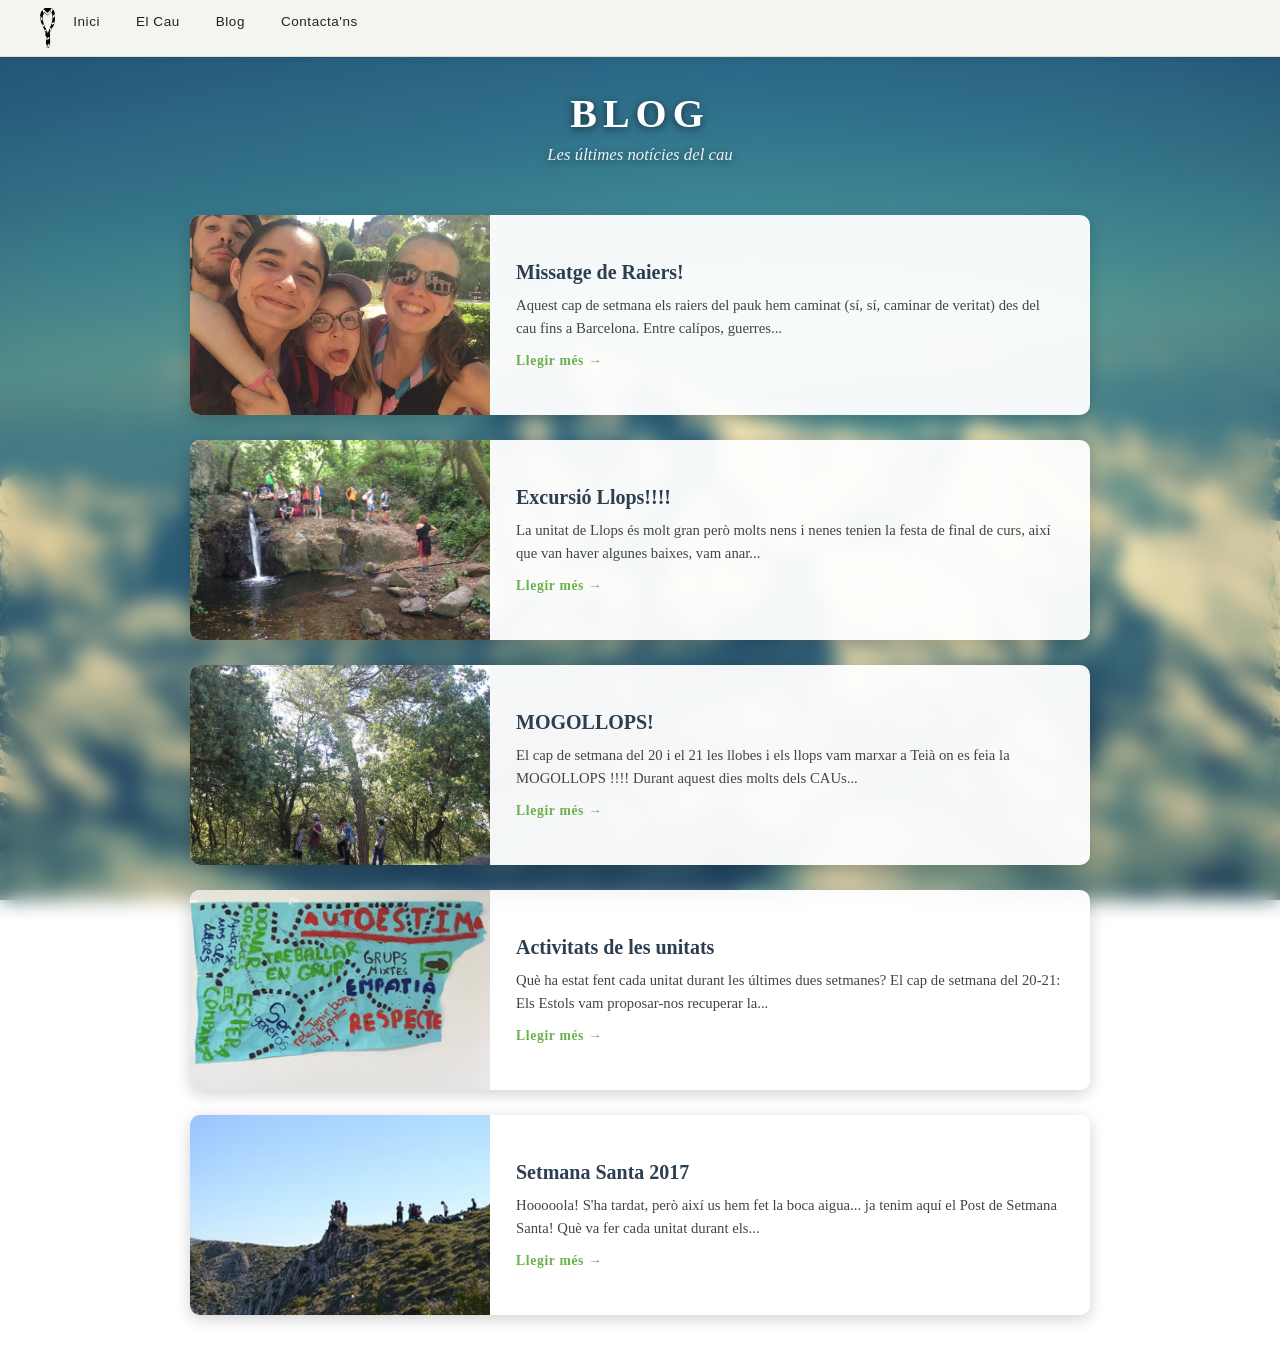
<file: templates/blog.html>
<!DOCTYPE html>
<html lang="ca">
<head>
    <meta charset="UTF-8">
    <meta name="viewport">
    <title>Blog · AE Pau-K</title>
    <link rel="stylesheet" href="../styles/root.css">
    <link rel="stylesheet" href="../styles/blog.css">
</head>
<body>
    <div class="header">
        <div class="header-contingut">
            <ul class="menu">
                <li><img src="../assets/foulard.png" alt="icona foulard"></li>
                <li><a href="../index.html">Inici</a></li>
                <li><a href="">El Cau</a>
                    <ul>
                        <li><a href="../templates/que_fem.html">QUÈ FEM?</a></li>
                        <li><a href="../templates/com_funcionem.html">COM FUNCIONEM</a></li>
                        <li><a href="../templates/unitats.html">UNITATS</a></li>
                    </ul>
                </li>
                <li><a href="../templates/blog.html">Blog</a></li>
                <li><a href="../templates/contact.html">Contacta'ns</a></li>
            </ul>
        </div>
    </div>

    <div class="main-container">
        <div class="blog-titol">
            <h1>BLOG</h1>
            <p>Les últimes notícies del cau</p>
        </div>

        <div class="entrades-llista">

            <a href="entrades/missatge-raiers.html" class="entrada-card">
                <div class="entrada-foto">
                    <img src="../assets/blog/foto_sortida_raiers.webp" alt="Missatge de Raiers">
                </div>
                <div class="entrada-info">
                    <h2 class="entrada-titol">Missatge de Raiers!</h2>
                    <p class="entrada-extracte">Aquest cap de setmana els raiers del pauk hem caminat (sí, sí, caminar de veritat) des del cau fins a Barcelona. Entre calípos, guerres...</p>
                    <span class="entrada-llegir">Llegir més →</span>
                </div>
            </a>

            <a href="entrades/excursio-llops.html" class="entrada-card">
                <div class="entrada-foto">
                    <img src="../assets/blog/excursio_llops.jpg" alt="Excursió Llops">
                </div>
                <div class="entrada-info">
                    <h2 class="entrada-titol">Excursió Llops!!!!</h2>
                    <p class="entrada-extracte">La unitat de Llops és molt gran però molts nens i nenes tenien la festa de final de curs, així que van haver algunes baixes, vam anar...</p>
                    <span class="entrada-llegir">Llegir més →</span>
                </div>
            </a>

            <a href="entrades/mogollops.html" class="entrada-card">
                <div class="entrada-foto">
                    <img src="../assets/blog/mogollops.jpg" alt="Mogollops">
                </div>
                <div class="entrada-info">
                    <h2 class="entrada-titol">MOGOLLOPS!</h2>
                    <p class="entrada-extracte">El cap de setmana del 20 i el 21 les llobes i els llops vam marxar a Teià on es feia la MOGOLLOPS !!!! Durant aquest dies molts dels CAUs...</p>
                    <span class="entrada-llegir">Llegir més →</span>
                </div>
            </a>

            <a href="entrades/acts1.html" class="entrada-card">
                <div class="entrada-foto">
                    <img src="../assets/blog/act_unitat1.jpg" alt="Activitats1">
                </div>
                <div class="entrada-info">
                    <h2 class="entrada-titol">Activitats de les unitats</h2>
                    <p class="entrada-extracte">Què ha estat fent cada unitat durant les últimes dues setmanes? El cap de setmana del 20-21: Els Estols vam proposar-nos recuperar la...</p>
                    <span class="entrada-llegir">Llegir més →</span>
                </div>
            </a>

            <a href="entrades/ss.html" class="entrada-card">
                <div class="entrada-foto">
                    <img src="../assets/blog/ss.jpg" alt="Setmana Santa">
                </div>
                <div class="entrada-info">
                    <h2 class="entrada-titol">Setmana Santa 2017</h2>
                    <p class="entrada-extracte">Hooooola! S'ha tardat, però així us hem fet la boca aigua... ja tenim aquí el Post de Setmana Santa! Què va fer cada unitat durant els...</p>
                    <span class="entrada-llegir">Llegir més →</span>
                </div>
            </a>

        </div>
    </div>
</body>
</html>
</file>
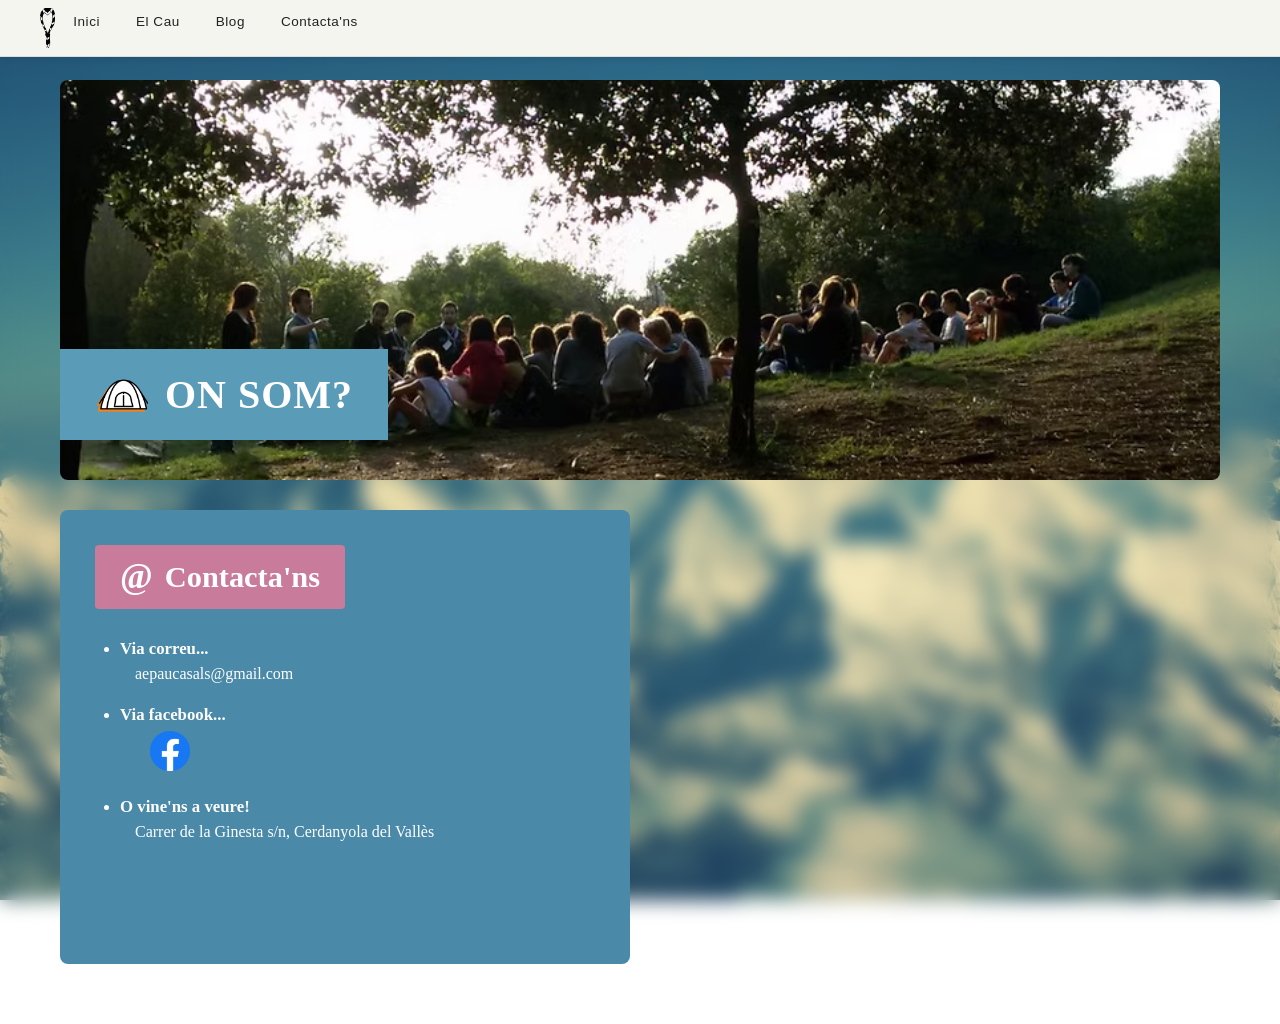
<file: templates/contact.html>
<!DOCTYPE html>
<html lang="ca">
<head>
    <meta charset="UTF-8">
    <meta name="viewport" content="width=device-width, initial-scale=1.0">
    <title>Contacta'ns | AE Pau-K</title>
    <link rel="stylesheet" href="../styles/root.css">
    <link rel="stylesheet" href="../styles/contact.css">
</head>
<body>
    <div class="header">
        <div class="header-contingut">
            <ul class="menu">
                <li><img src="../assets/foulard.png" alt="icona foulard"></li>
                <li><a href="../index.html">Inici</a></li>
                <li><a href="">El Cau</a>
                    <ul>
                        <li><a href="../templates/que_fem.html">QUÈ FEM?</a></li>
                        <li><a href="../templates/com_funcionem.html">COM FUNCIONEM</a></li>
                        <li><a href="../templates/unitats.html">UNITATS</a></li>
                    </ul>
                </li>
                <li><a href="../templates/blog.html">Blog</a></li>
                <li><a href="../templates/contact.html">Contacta'ns</a></li>
            </ul>
        </div>
    </div>

    <section class="banner-onsom">
        <div class="banner-imatge">
            <div class="banner-titol">
                <img src="../assets/tenda.webp" alt="icona tenda">
                <h1>ON SOM?</h1>
            </div>
        </div>
    </section>

    <section class="contacte-wrapper">
        <div class="contacte-info">
            <div class="contacte-titol">
                <span class="arrova">@</span>
                <h2>Contacta'ns</h2>
            </div>
            <ul class="contacte-llista">
                <li>
                    <p class="etiqueta">Via correu...</p>
                    <a href="mailto:aepaucasals@gmail.com">aepaucasals@gmail.com</a>
                </li>
                <li>
                    <p class="etiqueta">Via facebook...</p>
                    <a href="https://www.facebook.com/aepaucasals" target="_blank">
                        <img src="../assets/facebook.png" alt="Facebook AE Pau-K">
                    </a>
                </li>
                <li>
                    <p class="etiqueta">O vine'ns a veure!</p>
                    <p class="adreca">Carrer de la Ginesta s/n, Cerdanyola del Vallès</p>
                </li>
            </ul>
        </div>

        <div class="contacte-mapa">
            <iframe
                src="https://www.google.com/maps/embed?pb=!1m18!1m12!1m3!1d2988.961171512559!2d2.136400574912696!3d41.48344149003336!2m3!1f0!2f0!3f0!3m2!1i1024!2i768!4f13.1!3m3!1m2!1s0x12a4978c477572c7%3A0xa11f57c669d2bf0d!2sAgrupament%20Escolta%20Pau%20Casals!5e0!3m2!1sca!2ses!4v1779362080250!5m2!1sca!2ses"
                style="border:0;"
                allowfullscreen=""
                loading="lazy"
                referrerpolicy="no-referrer-when-downgrade">
            </iframe>
        </div>
    </section>
</body>
</html>
</file>
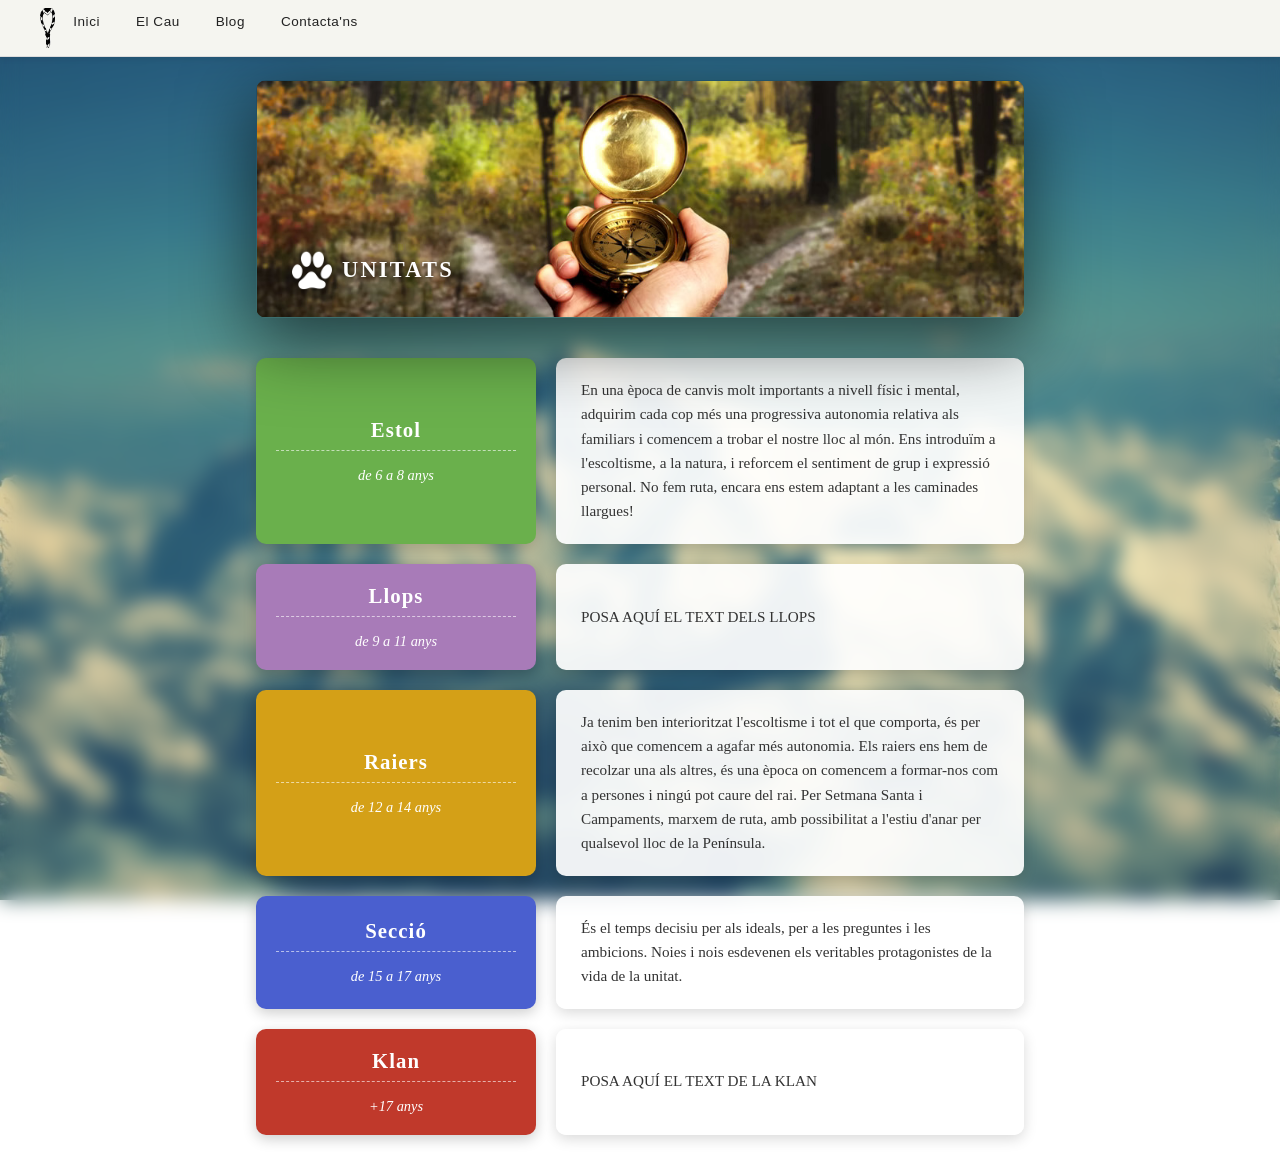
<file: templates/unitats.html>
<!DOCTYPE html>
<html lang="ca">
<head>
    <meta charset="UTF-8">
    <meta name="viewport">
    <title>AE Pau-K</title>
    <link rel="stylesheet" href="../styles/root.css">
    <link rel="stylesheet" href="../styles/unitats.css">
</head>
<body>
    <div class="header">
        <div class="header-contingut">
            <ul class="menu">
                <li><img src="../assets/foulard.png" alt="icona foulard"></li>
                <li><a href="../index.html">Inici</a></li>
                <li><a href="">El Cau</a>
                    <ul>
                        <li><a href="../templates/que_fem.html">QUÈ FEM?</a></li>
                        <li><a href="../templates/com_funcionem.html">COM FUNCIONEM</a></li>
                        <li><a href="../templates/unitats.html">UNITATS</a></li>
                    </ul>
                </li>
                <li><a href="../templates/blog.html">Blog</a></li>
                <li><a href="../templates/contact.html">Contacta'ns</a></li>
            </ul>
        </div>
    </div>
    <div class="main-container">
        <div class="foto-wrapper">
            <img src="../assets/bruixola.jpg" alt="Foto Unitats" class="foto-container">
            <div class="foto-titol">
                <img src="../assets/petjada.png" alt="icona petjada">
                <h1>UNITATS</h1>
            </div>
        </div>

        <div class="unitats-llista">
            <div class="unitat-fila">
                <div class="unitat-bloc estol">
                    <h2 class="unitat-nom">Estol</h2>
                    <p class="unitat-edat">de 6 a 8 anys</p>
                </div>
                <div class="unitat-text">
                    <p>
                        En una època de canvis molt importants a nivell
                        físic i mental, adquirim cada cop més una progressiva
                        autonomia relativa als familiars i comencem a trobar el
                        nostre lloc al món. Ens introduïm a l'escoltisme, a la
                        natura, i reforcem el sentiment de grup i expressió 
                        personal. No fem ruta, encara ens estem adaptant a 
                        les caminades llargues!
                    </p>
                </div>
            </div>

            <div class="unitat-fila">
                <div class="unitat-bloc llops">
                    <h2 class="unitat-nom">Llops</h2>
                    <p class="unitat-edat">de 9 a 11 anys</p>
                </div>
                <div class="unitat-text">
                    <p>POSA AQUÍ EL TEXT DELS LLOPS</p>
                </div>
            </div>

            <div class="unitat-fila">
                <div class="unitat-bloc raiers">
                    <h2 class="unitat-nom">Raiers</h2>
                    <p class="unitat-edat">de 12 a 14 anys</p>
                </div>
                <div class="unitat-text">
                    <p>
                        Ja tenim ben interioritzat l'escoltisme i tot
                        el que comporta, és per això que comencem a 
                        agafar més autonomia. Els raiers ens hem de 
                        recolzar una als altres, és una època on 
                        comencem a formar-nos com a persones i 
                        ningú pot caure del rai. Per Setmana Santa 
                        i Campaments, marxem de ruta, amb possibilitat
                        a l'estiu d'anar per qualsevol lloc de la Península.
                    </p>
                </div>
            </div>

            <div class="unitat-fila">
                <div class="unitat-bloc seccio">
                    <h2 class="unitat-nom">Secció</h2>
                    <p class="unitat-edat">de 15 a 17 anys</p>
                </div>
                <div class="unitat-text">
                    <p>
                        És el temps decisiu per als ideals, per
                        a les preguntes i les ambicions. Noies i
                        nois esdevenen els veritables protagonistes
                        de la vida de la unitat.
                    </p>
                </div>
            </div>

            <div class="unitat-fila">
                <div class="unitat-bloc clan"> 
                    <h2 class="unitat-nom">Klan</h2>
                    <p class="unitat-edat">+17 anys</p>
                </div>
                <div class="unitat-text">
                    <p>
                        POSA AQUÍ EL TEXT DE LA KLAN
                    </p>
                </div>
            </div>
        </div>
    </div>
</body>
</html>
</file>
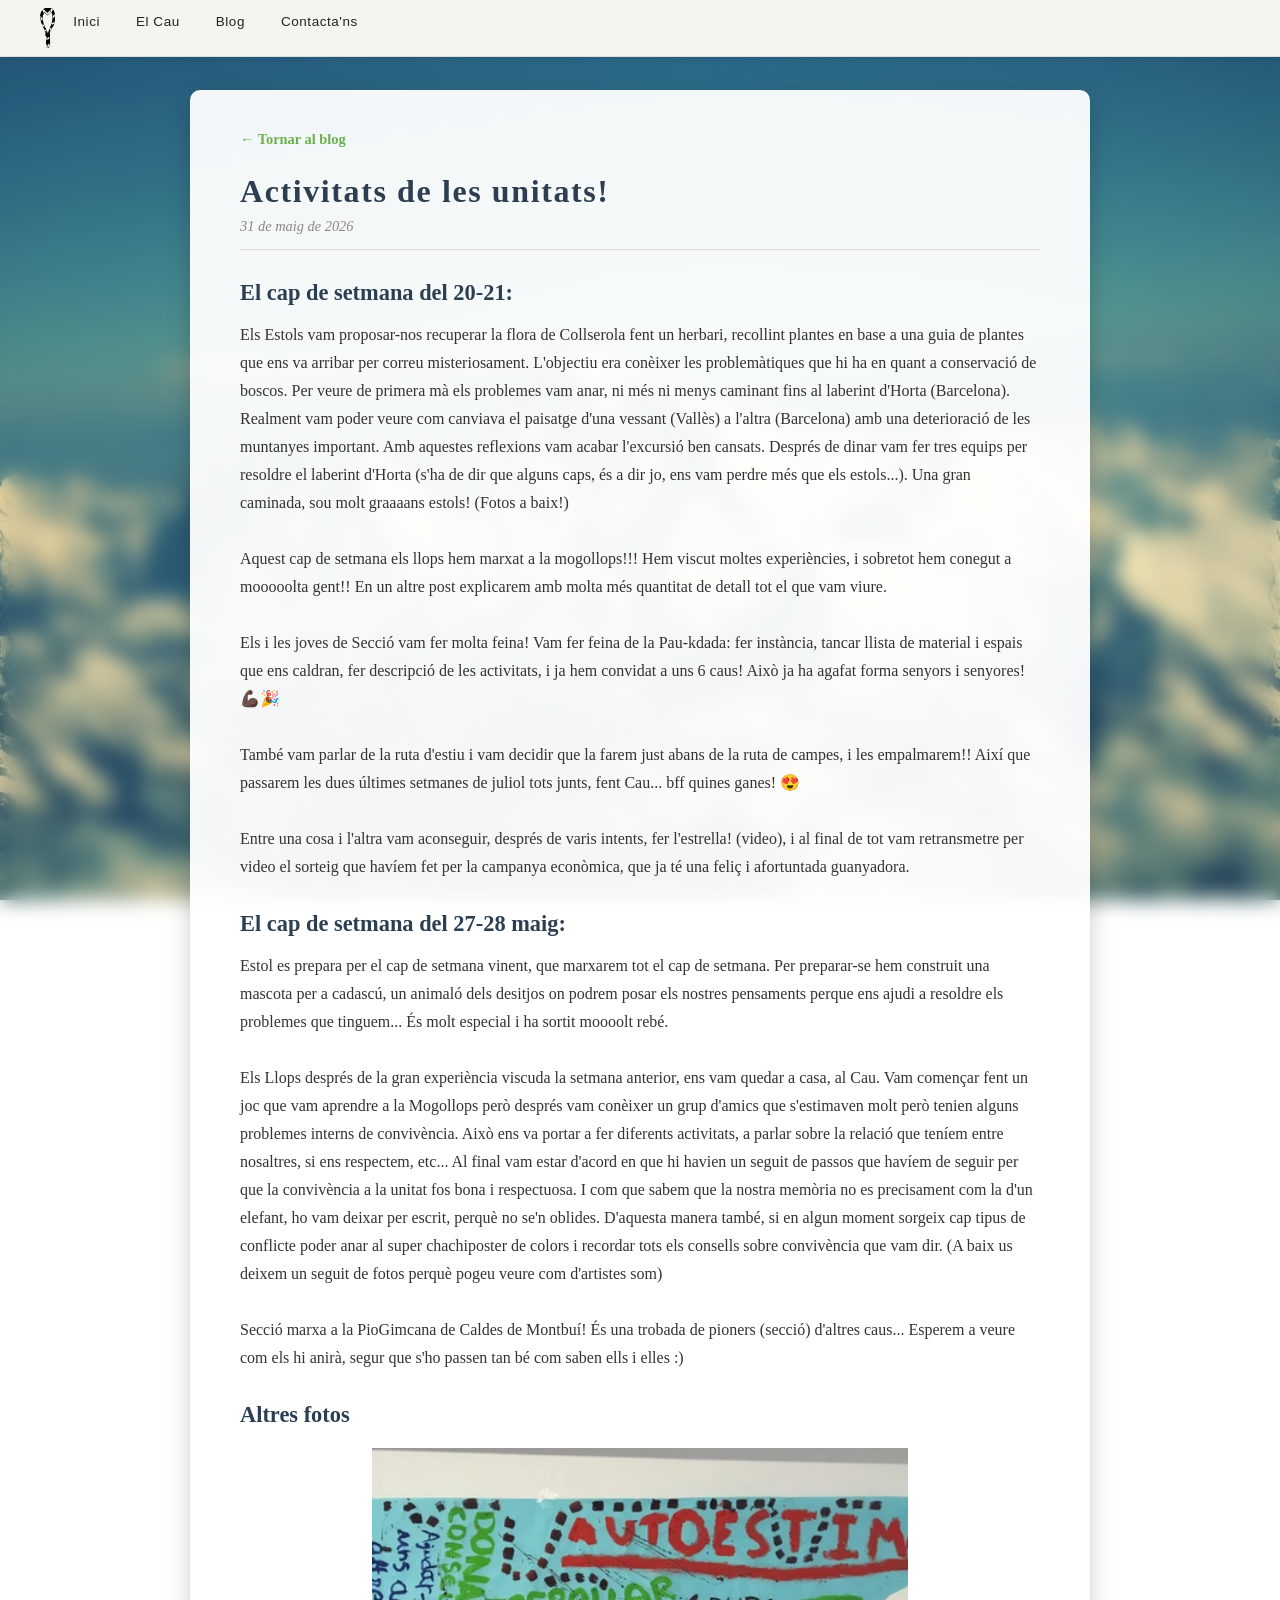
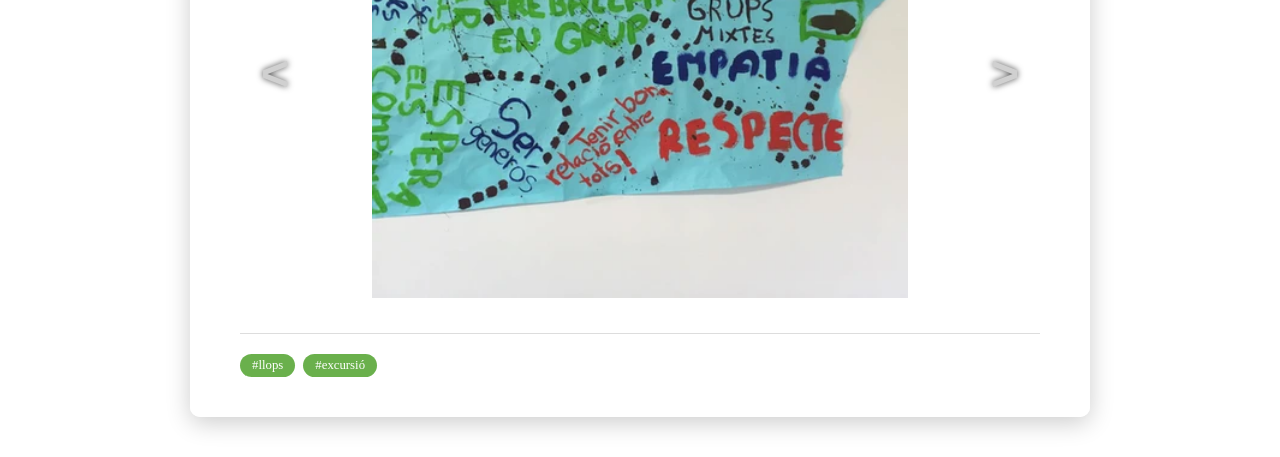
<file: templates/entrades/acts1.html>
<!DOCTYPE html>
<html lang="ca">
<head>
    <meta charset="UTF-8">
    <meta name="viewport">
    <title>ACTIVITATS</title>
    <link rel="stylesheet" href="../../styles/root.css">
    <link rel="stylesheet" href="../../styles/blog.css">
</head>
<body>
    <div class="header">
        <div class="header-contingut">
            <ul class="menu">
                <li><img src="../../assets/foulard.png" alt="icona foulard"></li>
                <li><a href="../../index.html">Inici</a></li>
                <li><a href="">El Cau</a>
                    <ul>
                        <li><a href="../../templates/que_fem.html">QUÈ FEM?</a></li>
                        <li><a href="../../templates/com_funcionem.html">COM FUNCIONEM</a></li>
                        <li><a href="../../templates/unitats.html">UNITATS</a></li>
                    </ul>
                </li>
                <li><a href="../../templates/blog.html">Blog</a></li>
                <li><a href="../../templates/contact.html">Contacta'ns</a></li>
            </ul>
        </div>
    </div>

    <div class="main-container">
        <article class="post">
            <a href="../blog.html" class="post-tornar">← Tornar al blog</a>

            <h1 class="post-titol">Activitats de les unitats!</h1>
            <p class="post-data">31 de maig de 2026</p> 

            <div class="post-contingut">
                <h2>El cap de setmana del 20-21:</h2>
                <p>
                    Els Estols vam proposar-nos recuperar la flora de Collserola fent un herbari, recollint plantes en base a una guia de plantes que ens va arribar per correu misteriosament. L'objectiu era conèixer les problemàtiques que hi ha en quant a conservació de boscos. Per veure de primera mà els problemes vam anar, ni més ni menys caminant fins al laberint d'Horta (Barcelona). Realment vam poder veure com canviava el paisatge d'una vessant (Vallès) a l'altra (Barcelona) amb una deterioració de les muntanyes important. Amb aquestes reflexions vam acabar l'excursió ben cansats. Després de dinar vam fer tres equips per resoldre el laberint d'Horta (s'ha de dir que alguns caps, és a dir jo, ens vam perdre més que els estols...). Una gran caminada, sou molt graaaans estols! (Fotos a baix!) <br>
                    <br> Aquest cap de setmana els llops hem marxat a la mogollops!!! Hem viscut moltes experiències, i sobretot hem conegut a mooooolta gent!! En un altre post explicarem amb molta més quantitat de detall tot el que vam viure. <br>
                    <br> Els i les joves de Secció vam fer molta feina! Vam fer feina de la Pau-kdada: fer instància, tancar llista de material i espais que ens caldran, fer descripció de les activitats, i ja hem convidat a uns 6 caus! Això ja ha agafat forma senyors i senyores! 💪🏿🎉 <br>
                    <br> També vam parlar de la ruta d'estiu i vam decidir que la farem just abans de la ruta de campes, i les empalmarem!! Així que passarem les dues últimes setmanes de juliol tots junts, fent Cau... bff quines ganes! 😍 <br>
                    <br> Entre una cosa i l'altra vam aconseguir, després de varis intents, fer l'estrella! (video), i al final de tot vam retransmetre per video el sorteig que havíem fet per la campanya econòmica, que ja té una feliç i afortuntada guanyadora. <br>
                </p>

                <h2>El cap de setmana del 27-28 maig:</h2>
                <p>
                    Estol es prepara per el cap de setmana vinent, que marxarem tot el cap de setmana. Per preparar-se hem construit una mascota per a cadascú, un animaló dels desitjos on podrem posar els nostres pensaments perque ens ajudi a resoldre els problemes que tinguem... És molt especial i ha sortit moooolt rebé. <br>
                    <br> Els Llops  després de la gran experiència viscuda la setmana anterior, ens vam quedar a casa, al Cau. Vam començar fent un joc que vam aprendre a la Mogollops però després vam conèixer un grup d'amics que s'estimaven molt però tenien alguns problemes interns de convivència. Això ens va portar a fer diferents activitats, a parlar sobre la relació que teníem entre nosaltres, si ens respectem, etc... Al final vam estar d'acord en que hi havien un seguit de passos que havíem de seguir per que la convivència a la unitat fos bona i respectuosa. I com que sabem que la nostra memòria no es precisament com la d'un elefant, ho vam deixar per escrit, perquè no se'n oblides. D'aquesta manera també, si en algun moment sorgeix cap tipus de conflicte poder anar al super chachiposter de colors i recordar tots els consells sobre convivència que vam dir. (A baix us deixem un seguit de fotos perquè pogeu veure com d'artistes som) <br>
                    <br>  Secció marxa a la PioGimcana de Caldes de Montbuí! És una trobada de pioners (secció) d'altres caus... Esperem a veure com els hi anirà, segur que s'ho passen tan bé com saben ells i elles :) 
                </p>

                <h2>Altres fotos</h2>

                <div class="carrusel">
                    <div class="carrusel-pista">
                        <img id="acts1"  src="../../assets/blog/acts1/act1.webp"  alt="Foto 1">
                        <img id="acts1"  src="../../assets/blog/acts1/acts2.jpg"  alt="Foto 2">
                        <img id="acts1"  src="../../assets/blog/acts1/acts3.jpg"  alt="Foto 3">
                        <img id="acts1"  src="../../assets/blog/acts1/acts4.webp"  alt="Foto 4">
                        <img id="acts1"  src="../../assets/blog/acts1/acts5.webp"  alt="Foto 5">
                        <img id="acts1"  src="../../assets/blog/acts1/acts6.webp"  alt="Foto 6">
                        <img id="acts1"  src="../../assets/blog/acts1/acts7.jpg"  alt="Foto 7">
                        <img id="acts1"  src="../../assets/blog/acts1/acts8.jpg"  alt="Foto 8">
                        <img id="acts1"  src="../../assets/blog/acts1/acts9.jpg"  alt="Foto 9">
                        <img id="acts1"  src="../../assets/blog/acts1/acts10.jpg"  alt="Foto 10">
                    </div>
                    <button class="fletxa fletxa-esq" onclick="this.parentElement.querySelector('.carrusel-pista').scrollBy({left: -this.parentElement.clientWidth, behavior: 'smooth'})"><</button>
                    <button class="fletxa fletxa-dre" onclick="this.parentElement.querySelector('.carrusel-pista').scrollBy({left: this.parentElement.clientWidth, behavior: 'smooth'})">></button>
                </div>
            </div>

            <div class="post-etiquetes">
                <span class="etiqueta">#llops</span>
                <span class="etiqueta">#excursió</span>
            </div>
        </article>
    </div>
</body>
</html>
</file>
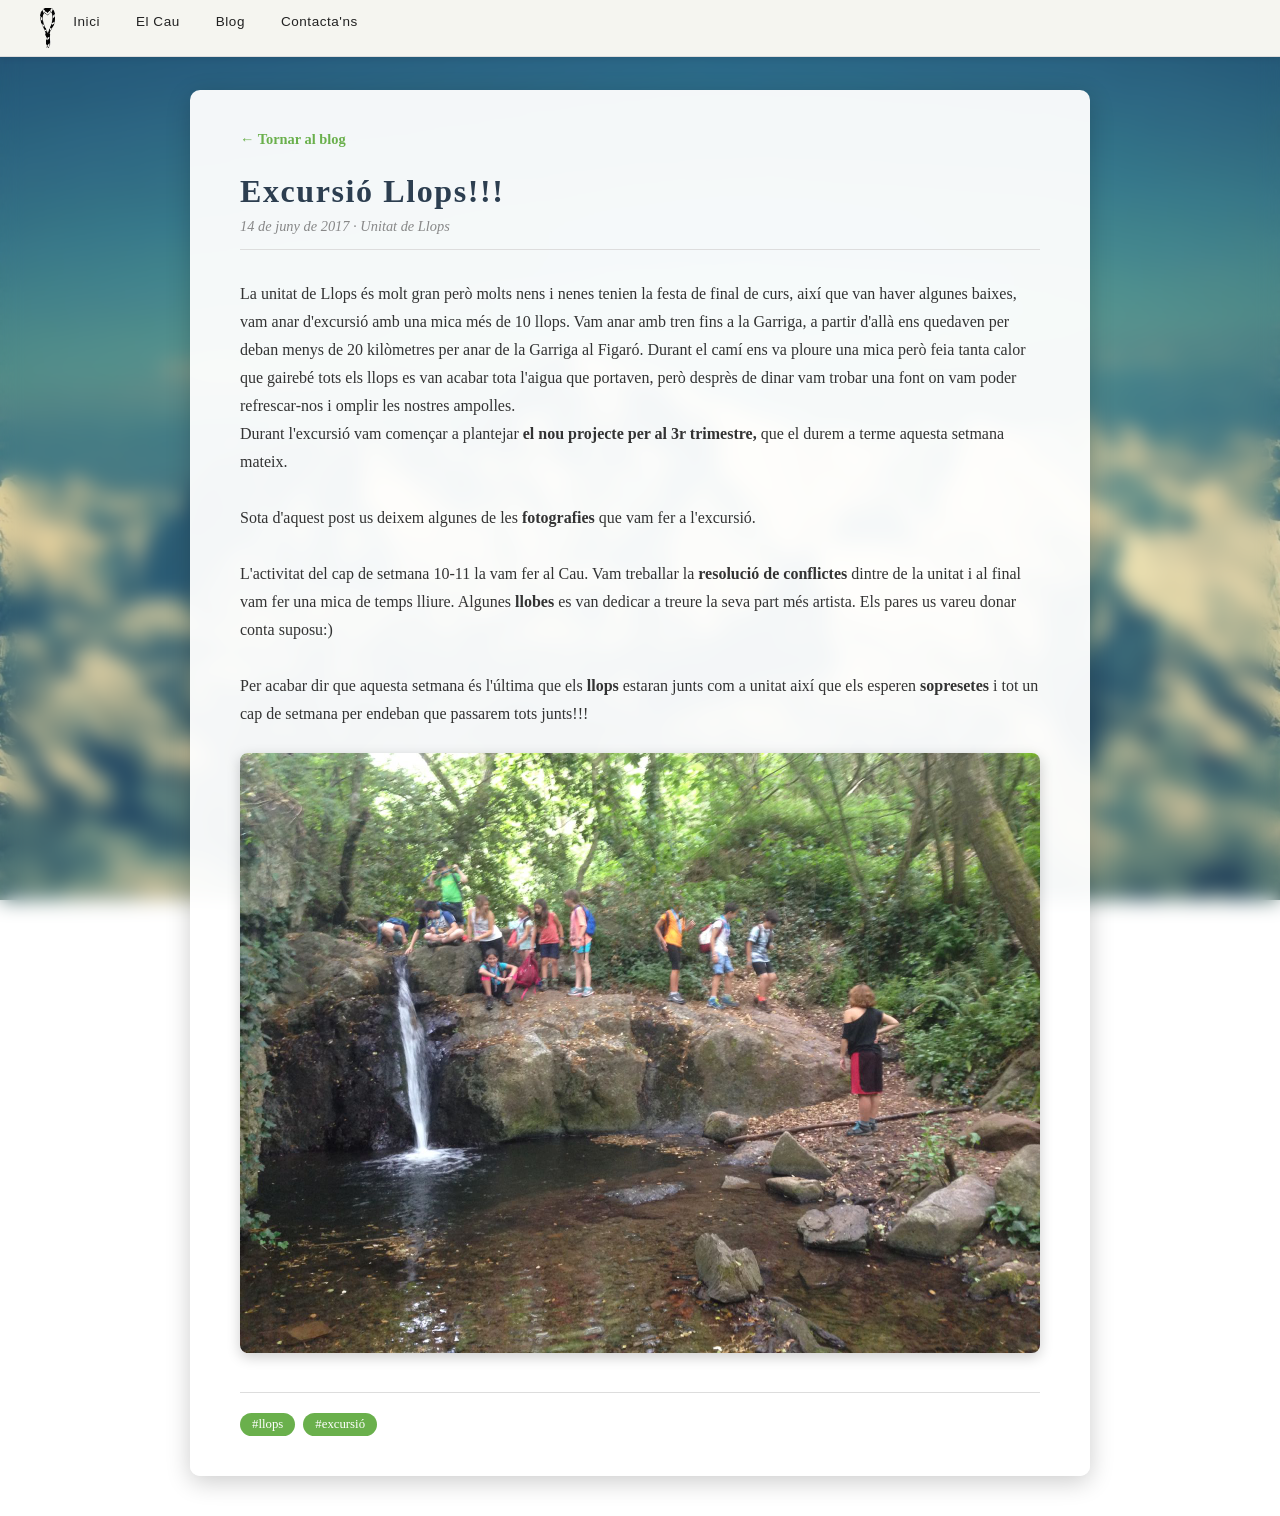
<file: templates/entrades/excursio-llops.html>
<!DOCTYPE html>
<html lang="ca">
<head>
    <meta charset="UTF-8">
    <meta name="viewport">
    <title>EXCURSIÓ LLOPS</title>
    <link rel="stylesheet" href="../../styles/root.css">
    <link rel="stylesheet" href="../../styles/blog.css">
</head>
<body>
    <div class="header">
        <div class="header-contingut">
            <ul class="menu">
                <li><img src="../../assets/foulard.png" alt="icona foulard"></li>
                <li><a href="../../index.html">Inici</a></li>
                <li><a href="">El Cau</a>
                    <ul>
                        <li><a href="../../templates/que_fem.html">QUÈ FEM?</a></li>
                        <li><a href="../../templates/com_funcionem.html">COM FUNCIONEM</a></li>
                        <li><a href="../../templates/unitats.html">UNITATS</a></li>
                    </ul>
                </li>
                <li><a href="../../templates/blog.html">Blog</a></li>
                <li><a href="../../templates/contact.html">Contacta'ns</a></li>
            </ul>
        </div>
    </div>

    <div class="main-container">
        <article class="post">
            <a href="../blog.html" class="post-tornar">← Tornar al blog</a>

            <h1 class="post-titol">Excursió Llops!!!</h1>
            <p class="post-data">14 de juny de 2017 · Unitat de Llops</p>

            <div class="post-contingut">
                <p>
                    La unitat de Llops és molt gran però molts 
                    nens i nenes tenien la festa de final de curs,
                    així que van haver algunes baixes, vam anar 
                    d'excursió amb una mica més de 10 llops. Vam 
                    anar amb tren fins a la Garriga, a partir 
                    d'allà ens quedaven per deban menys de 20 
                    kilòmetres per anar de la Garriga al Figaró.
                    Durant el camí ens va ploure una mica però 
                    feia tanta calor que gairebé tots els llops 
                    es van acabar tota l'aigua que portaven, però
                    desprès de dinar vam trobar una font on vam
                    poder refrescar-nos i omplir les nostres ampolles. <br>
                    Durant l'excursió vam començar a plantejar 
                    <strong>el nou projecte per al 3r trimestre,</strong> 
                    que el durem a terme aquesta setmana mateix. <br>

                    <br>Sota d'aquest post us deixem algunes de les 
                    <strong>fotografies</strong> que vam fer a l'excursió. <br> 
                    
                    <br>L'activitat del cap de setmana 10-11 la vam fer al Cau. 
                    Vam treballar la <strong>resolució de conflictes</strong> dintre de
                    la unitat i al final vam fer una mica de temps lliure.
                    Algunes <strong>llobes</strong> es van dedicar a treure la seva part
                    més artista. Els pares us vareu donar conta suposu:) <br>

                    <br>Per acabar dir que aquesta setmana és l'última que
                    els <strong>llops</strong> estaran junts com a unitat així que els esperen
                    <strong>sopresetes</strong> i tot un cap de setmana per endeban que passarem
                    tots junts!!!
                </p>

                <div class="post-foto">
                    <img src="../../assets/blog/excursio_llops.jpg" alt="Foto excursio-llops">
                </div>
            </div>

            <div class="post-etiquetes">
                <span class="etiqueta">#llops</span>
                <span class="etiqueta">#excursió</span>
            </div>
        </article>
    </div>
</body>
</html>
</file>
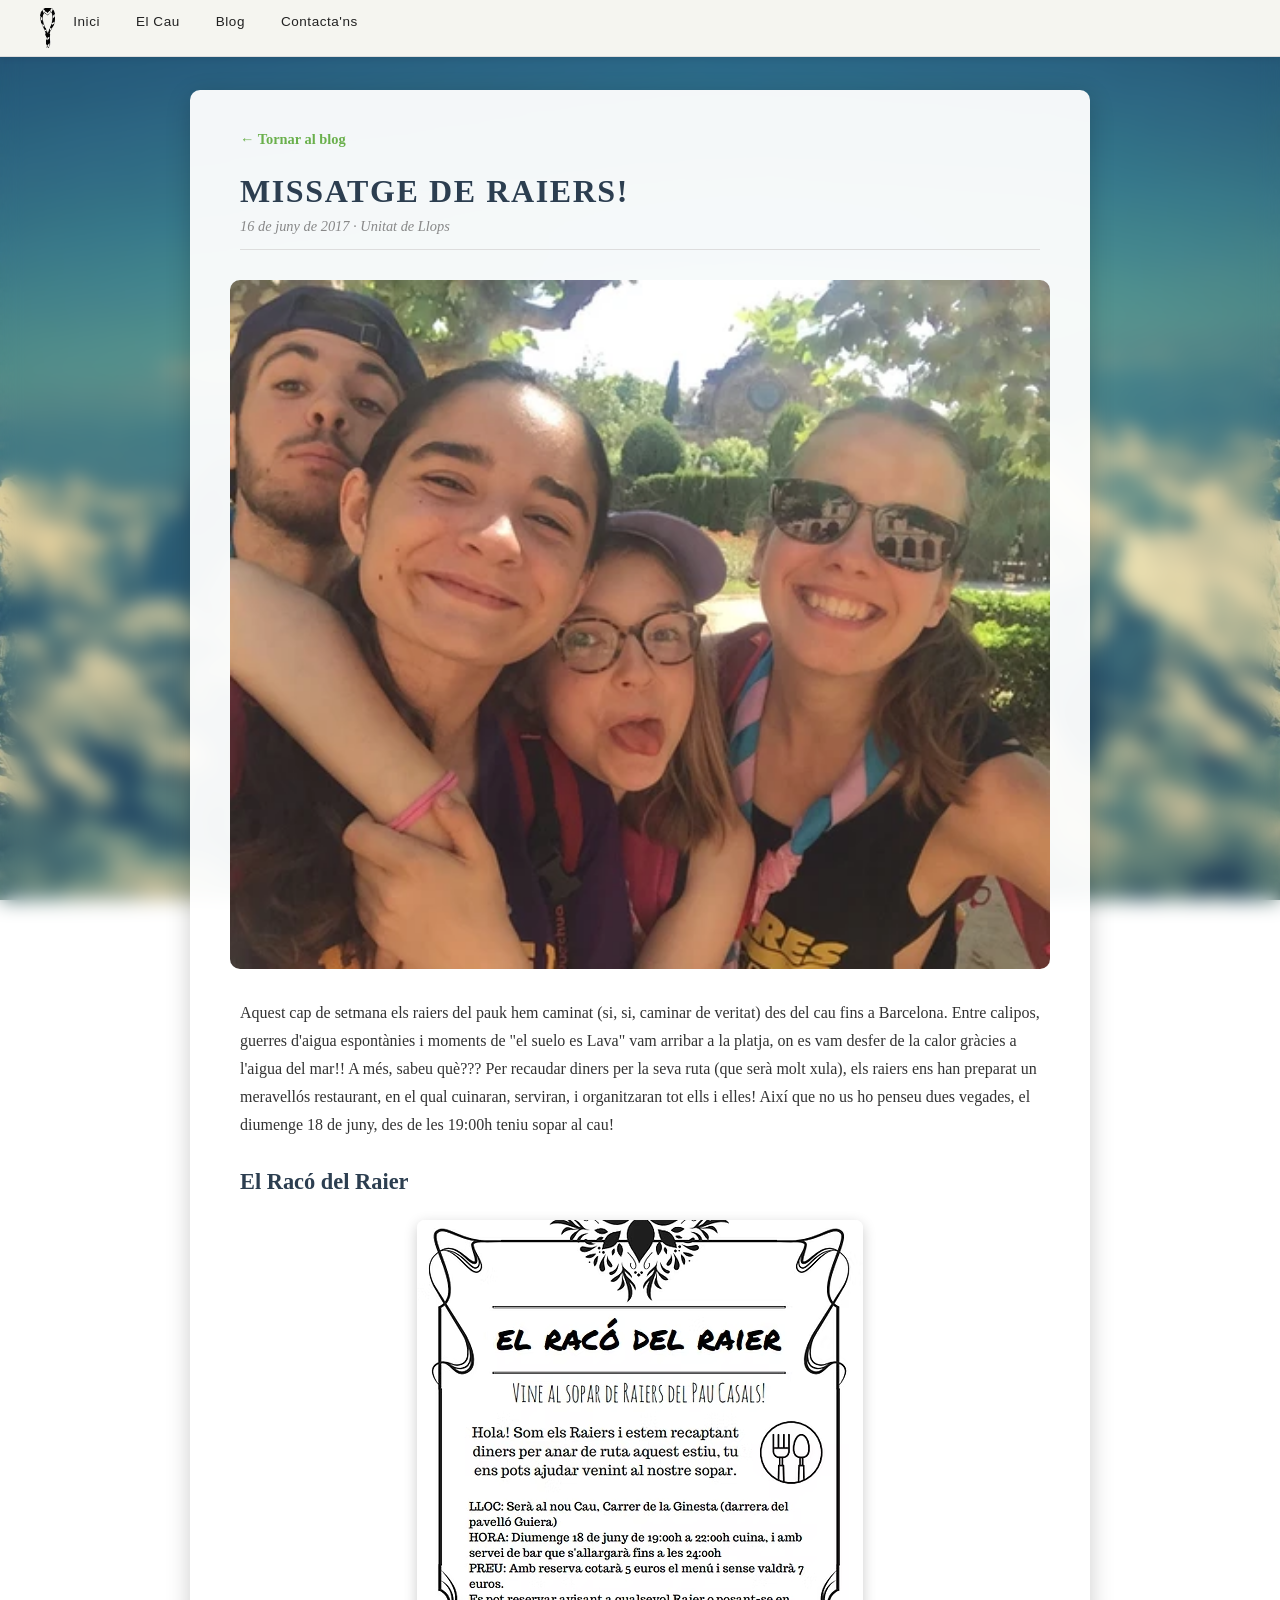
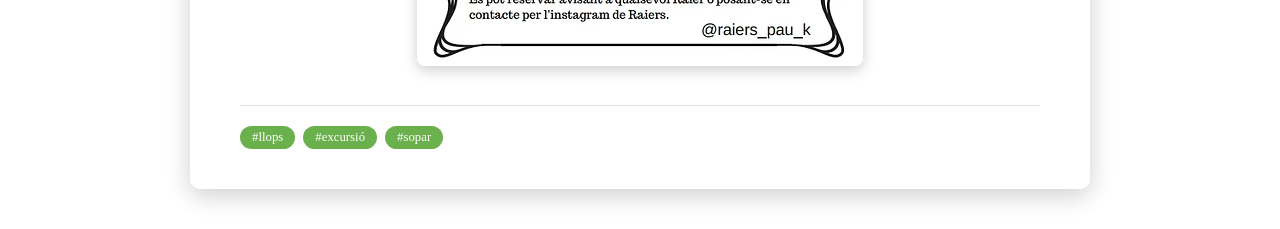
<file: templates/entrades/missatge-raiers.html>
<!DOCTYPE html>
<html lang="ca">
<head>
    <meta charset="UTF-8">
    <meta name="viewport">
    <title>MISSATGE RAIERS</title>
    <link rel="stylesheet" href="../../styles/root.css">
    <link rel="stylesheet" href="../../styles/blog.css">
</head>
<body>
    <div class="header">
        <div class="header-contingut">
            <ul class="menu">
                <li><img src="../../assets/foulard.png" alt="icona foulard"></li>
                <li><a href="../../index.html">Inici</a></li>
                <li><a href="">El Cau</a>
                    <ul>
                        <li><a href="../../templates/que_fem.html">QUÈ FEM?</a></li>
                        <li><a href="../../templates/com_funcionem.html">COM FUNCIONEM</a></li>
                        <li><a href="../../templates/unitats.html">UNITATS</a></li>
                    </ul>
                </li>
                <li><a href="../../templates/blog.html">Blog</a></li>
                <li><a href="../../templates/contact.html">Contacta'ns</a></li>
            </ul>
        </div>
    </div>

    <div class="main-container">
        <div class="post">
            <a href="../blog.html" class="post-tornar">← Tornar al blog</a>

            <h1 class="post-titol">MISSATGE DE RAIERS!</h1>
            <p class="post-data">16 de juny de 2017 · Unitat de Llops</p>

            <div class="post-foto-principal">
                <img src="../../assets/blog/foto_sortida_raiers.webp" alt="Foto sortida">
            </div>

            <div class="post-contingut">
                <p>
                    Aquest cap de setmana els raiers del pauk hem caminat (si, si, caminar de veritat) des del cau fins a Barcelona. Entre calipos, guerres d'aigua espontànies i moments de "el suelo es Lava" vam arribar a la platja, on es vam desfer de la calor gràcies a l'aigua del mar!! A més, sabeu què??? Per recaudar diners per la seva ruta (que serà molt xula), els raiers ens han preparat un meravellós restaurant, en el qual cuinaran, serviran, i organitzaran tot ells i elles! Així que no us ho penseu dues vegades, el diumenge 18 de juny, des de les 19:00h teniu sopar al cau!                     
                </p>

                <h2>El Racó del Raier</h2>
                <div class="post-foto">
                    <img src="../../assets/blog/foto_sopar_raiers.avif" alt="Foto sopar">
                </div>
            </div>

            <div class="post-etiquetes">
                <span class="etiqueta">#llops</span>
                <span class="etiqueta">#excursió</span>
                <span class="etiqueta">#sopar</span>
            </div>
        </div>
    </div>
</body>
</html>
</file>
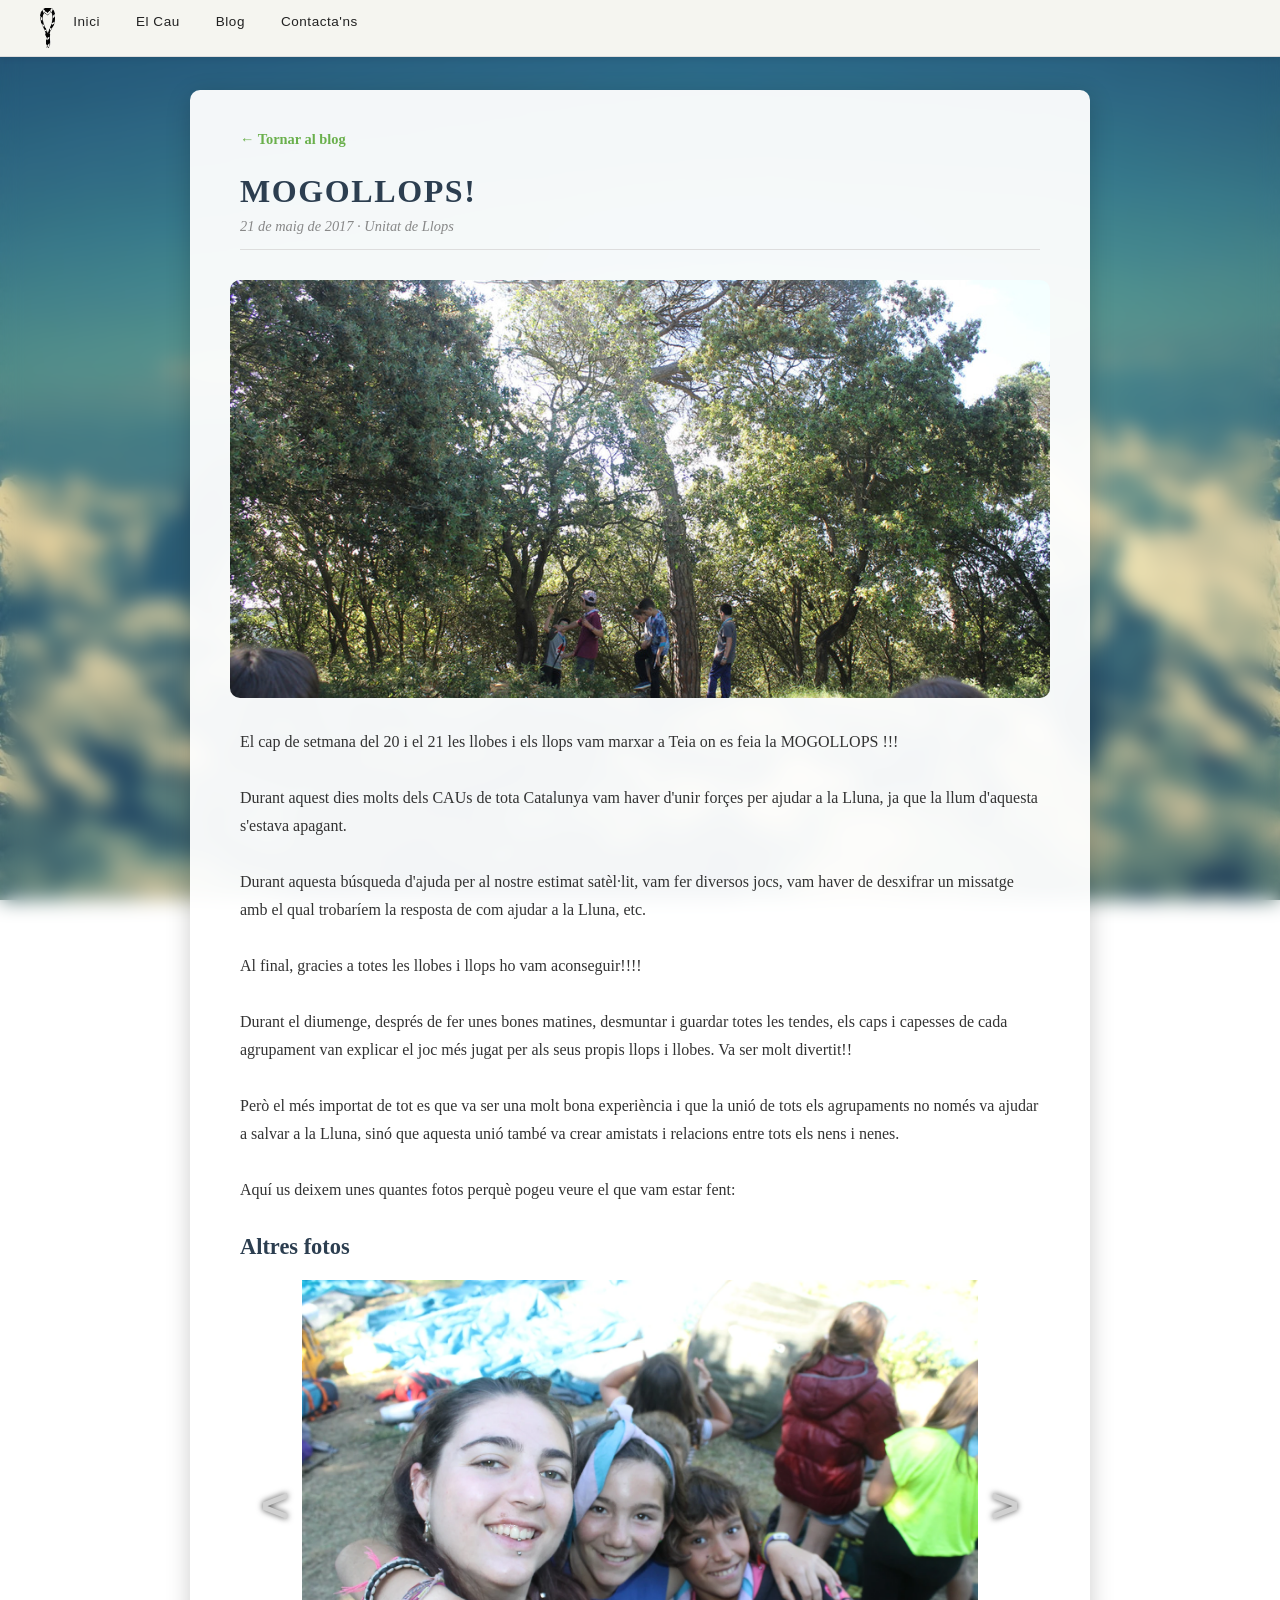
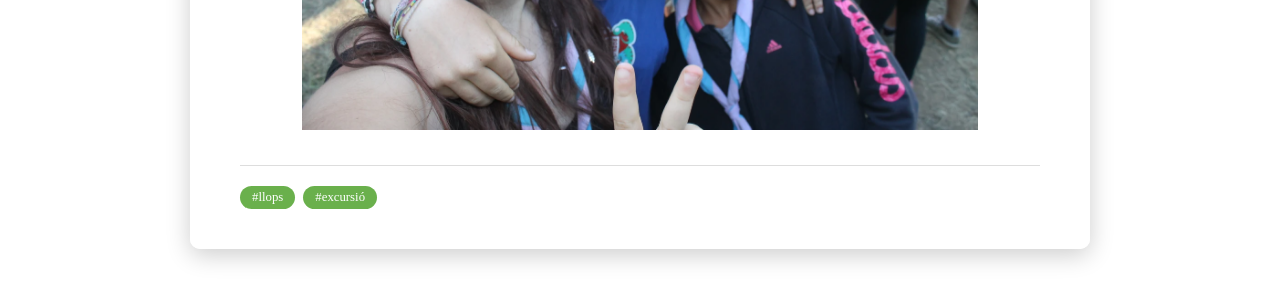
<file: templates/entrades/mogollops.html>
<!DOCTYPE html>
<html lang="ca">
<head>
    <meta charset="UTF-8">
    <meta name="viewport">
    <title>MOGOLLOPS</title>
    <link rel="stylesheet" href="../../styles/root.css">
    <link rel="stylesheet" href="../../styles/blog.css">
</head>
<body>
    <div class="header">
        <div class="header-contingut">
            <ul class="menu">
                <li><img src="../../assets/foulard.png" alt="icona foulard"></li>
                <li><a href="../../index.html">Inici</a></li>
                <li><a href="">El Cau</a>
                    <ul>
                        <li><a href="../../templates/que_fem.html">QUÈ FEM?</a></li>
                        <li><a href="../../templates/com_funcionem.html">COM FUNCIONEM</a></li>
                        <li><a href="../../templates/unitats.html">UNITATS</a></li>
                    </ul>
                </li>
                <li><a href="../../templates/blog.html">Blog</a></li>
                <li><a href="../../templates/contact.html">Contacta'ns</a></li>
            </ul>
        </div>
    </div>

    <div class="main-container">
        <article class="post">
            <a href="../blog.html" class="post-tornar">← Tornar al blog</a>

            <h1 class="post-titol">MOGOLLOPS!</h1>
            <p class="post-data">21 de maig de 2017 · Unitat de Llops</p>

            <div class="post-foto-principal">
                <img src="../../assets/blog/mogollops.jpg" alt="mogollops">
            </div>

            <div class="post-contingut">
                <p>
                    El cap de setmana del 20 i el 21 les llobes
                    i els llops vam marxar a Teia on es feia la MOGOLLOPS !!! <br>
                    
                    <br>Durant aquest dies molts dels CAUs de tota Catalunya
                    vam haver d'unir forçes per ajudar a la Lluna, ja que la
                    llum d'aquesta s'estava apagant. <br>
                    
                    <br> Durant aquesta búsqueda d'ajuda per al nostre estimat
                    satèl·lit, vam fer diversos jocs, vam haver de desxifrar 
                    un missatge amb el qual trobaríem la resposta de com 
                    ajudar a la Lluna, etc. <br>
                    
                    <br>Al final, gracies a totes les llobes i llops ho vam aconseguir!!!! <br>
                    
                    <br>Durant el diumenge, després de fer unes bones matines, desmuntar i
                    guardar totes les tendes, els caps i capesses de cada agrupament van 
                    explicar el joc més jugat per als seus propis llops i llobes. Va ser
                    molt divertit!! <br>
                    
                    <br>Però el més importat de tot es que va ser una molt bona experiència
                    i que la unió de tots els agrupaments no només va ajudar a salvar a la 
                    Lluna, sinó que aquesta unió també va crear amistats i relacions entre 
                    tots els nens i nenes. <br> 
                    
                    <br>Aquí us deixem unes quantes fotos perquè pogeu veure el que vam estar fent: <br>
                </p>

                <h2>Altres fotos</h2>

                <div class="carrusel">

                    <div class="carrusel-pista">
                        <img id="mogo1"  src="../../assets/blog/mogollops/mogollops1.webp"  alt="Foto 1">
                        <img id="mogo2"  src="../../assets/blog/mogollops/mogollops2.webp"  alt="Foto 2" >
                        <img id="mogo3"  src="../../assets/blog/mogollops/mogollops3.webp"  alt="Foto 3" >
                        <img id="mogo4"  src="../../assets/blog/mogollops/mogollops4.webp"  alt="Foto 4" >
                        <img id="mogo5"  src="../../assets/blog/mogollops/mogollops5.webp"  alt="Foto 5" >
                        <img id="mogo6"  src="../../assets/blog/mogollops/mogollops6.webp"  alt="Foto 6" >
                        <img id="mogo7"  src="../../assets/blog/mogollops/mogollops7.webp"  alt="Foto 7" >
                        <img id="mogo8"  src="../../assets/blog/mogollops/mogollops8.webp"  alt="Foto 8" >
                        <img id="mogo9"  src="../../assets/blog/mogollops/mogollops9.webp"  alt="Foto 9" >
                        <img id="mogo10" src="../../assets/blog/mogollops/mogollops10.webp" alt="Foto 10">
                        <img id="mogo11" src="../../assets/blog/mogollops/mogollops11.webp" alt="Foto 11">
                        <img id="mogo12" src="../../assets/blog/mogollops/mogollops12.webp" alt="Foto 12">
                        <img id="mogo13" src="../../assets/blog/mogollops/mogollops13.webp" alt="Foto 13">
                        <img id="mogo14" src="../../assets/blog/mogollops/mogollops14.webp" alt="Foto 14">
                        <img id="mogo15" src="../../assets/blog/mogollops/mogollops15.webp" alt="Foto 15">
                        <img id="mogo16" src="../../assets/blog/mogollops/mogollops16.webp" alt="Foto 16">
                        <img id="mogo17" src="../../assets/blog/mogollops/mogollops17.webp" alt="Foto 17">
                        <img id="mogo18" src="../../assets/blog/mogollops/mogollops18.webp" alt="Foto 18">
                        <img id="mogo19" src="../../assets/blog/mogollops/mogollops19.webp" alt="Foto 19">
                    </div>
                    <button class="fletxa fletxa-esq" onclick="this.parentElement.querySelector('.carrusel-pista').scrollBy({left: -this.parentElement.clientWidth, behavior: 'smooth'})"><</button>
                    <button class="fletxa fletxa-dre" onclick="this.parentElement.querySelector('.carrusel-pista').scrollBy({left: this.parentElement.clientWidth, behavior: 'smooth'})">></button>
                </div>

            </div>

            <div class="post-etiquetes">
                <span class="etiqueta">#llops</span>
                <span class="etiqueta">#excursió</span>
            </div>
        </article>
    </div>
</body>
</html>
</file>
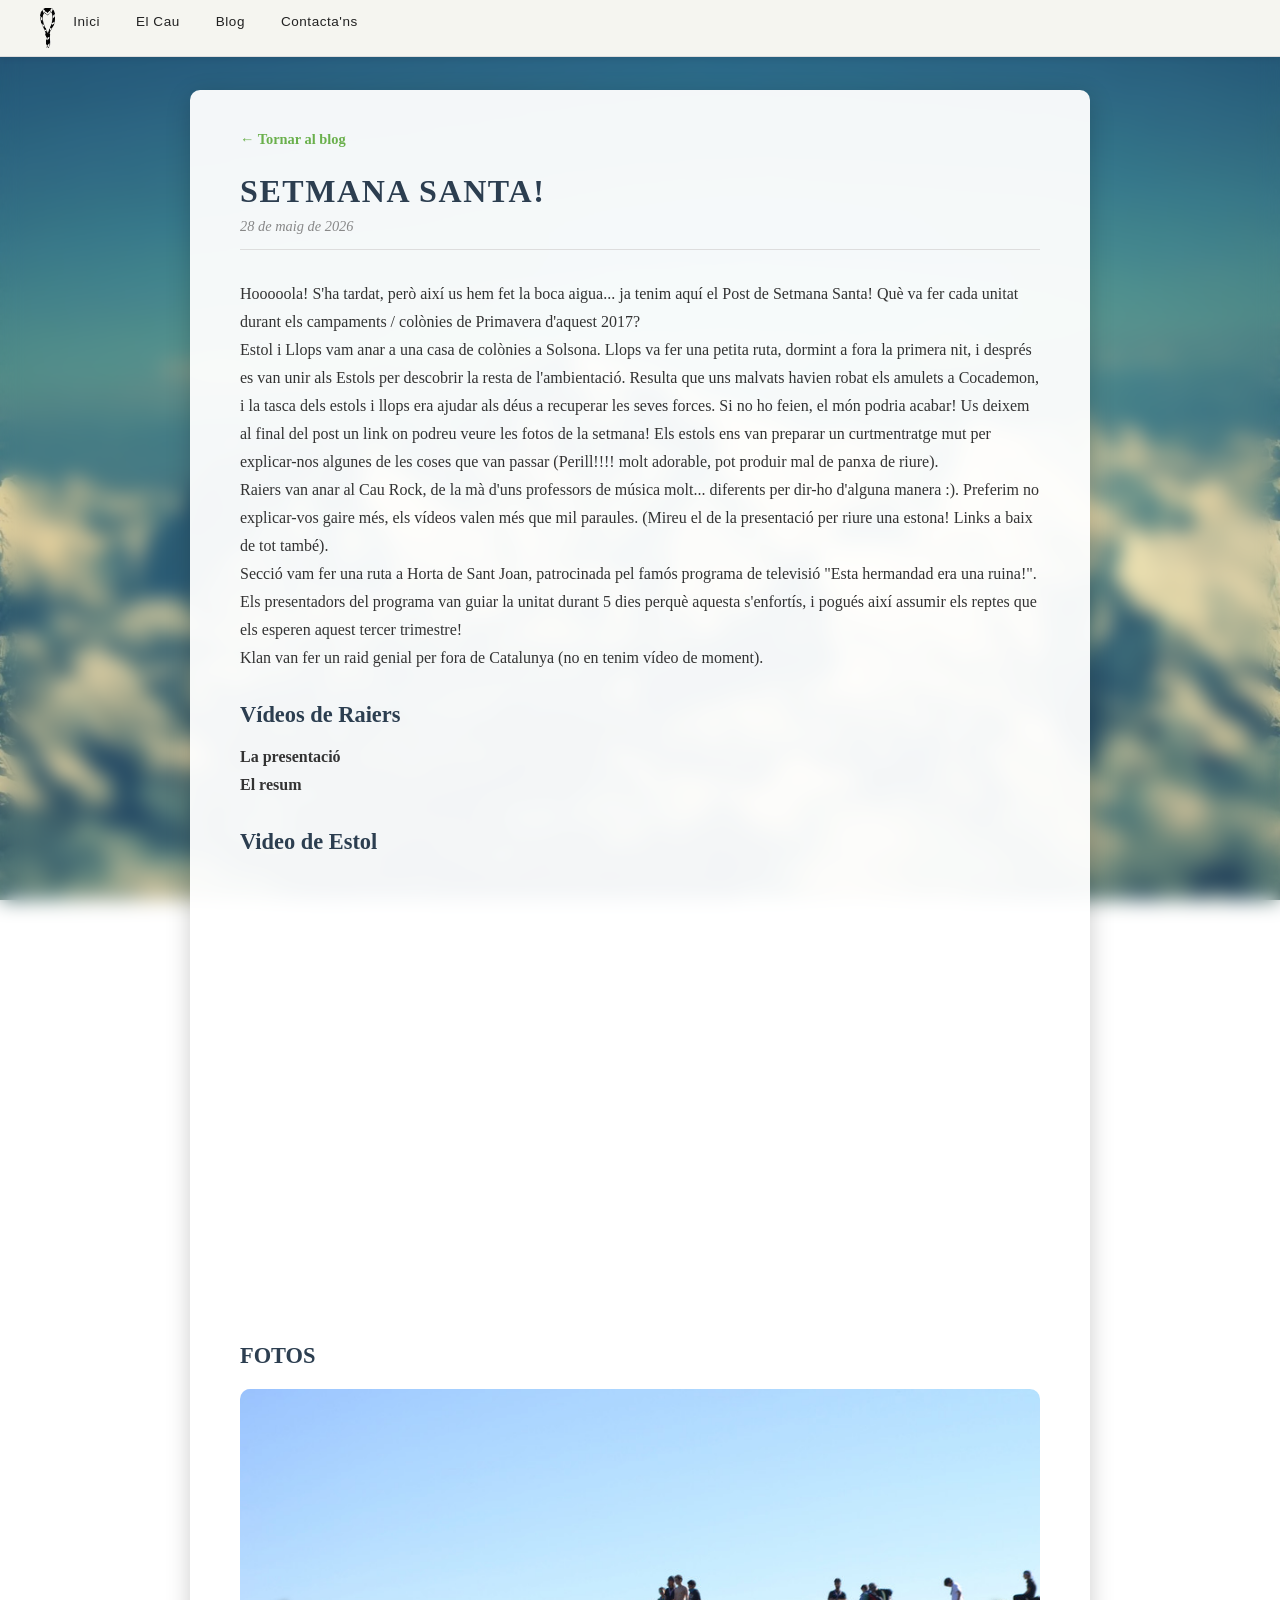
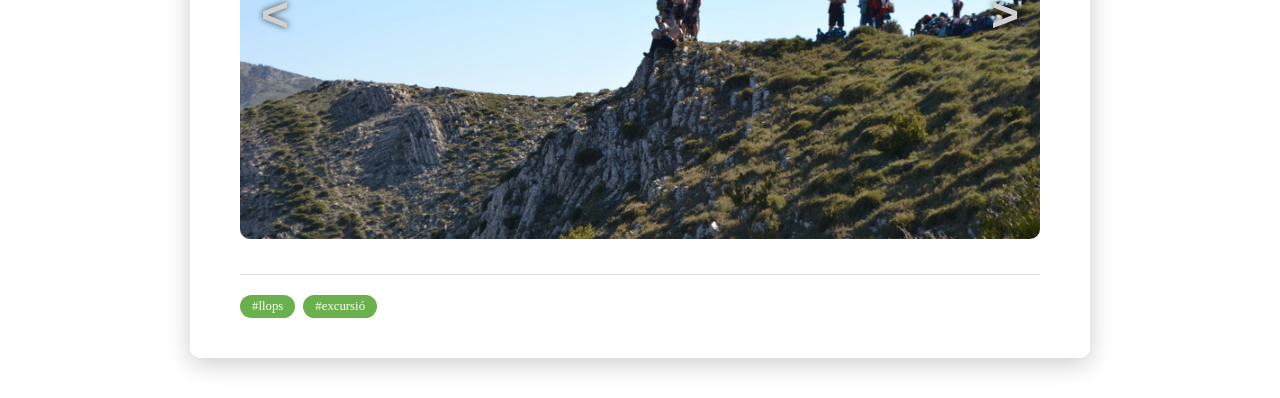
<file: templates/entrades/ss.html>
<!DOCTYPE html>
<html lang="ca">
<head>
    <meta charset="UTF-8">
    <meta name="viewport">
    <title>SETMANA SANTA!</title>
    <link rel="stylesheet" href="../../styles/root.css">
    <link rel="stylesheet" href="../../styles/blog.css">
</head>
<body>
    <div class="header">
        <div class="header-contingut">
            <ul class="menu">
                <li><img src="../../assets/foulard.png" alt="icona foulard"></li>
                <li><a href="../../index.html">Inici</a></li>
                <li><a href="">El Cau</a>
                    <ul>
                        <li><a href="../../templates/que_fem.html">QUÈ FEM?</a></li>
                        <li><a href="../../templates/com_funcionem.html">COM FUNCIONEM</a></li>
                        <li><a href="../../templates/unitats.html">UNITATS</a></li>
                    </ul>
                </li>
                <li><a href="../../templates/blog.html">Blog</a></li>
                <li><a href="../../templates/contact.html">Contacta'ns</a></li>
            </ul>
        </div>
    </div>

    <div class="main-container">
        <article class="post">
            <a href="../blog.html" class="post-tornar">← Tornar al blog</a>

            <h1 class="post-titol">SETMANA SANTA!</h1>
            <p class="post-data">28 de maig de 2026</p>

            <div class="post-contingut">
                <p>
                    Hooooola! S'ha tardat, però així us hem fet la boca aigua... ja tenim aquí el Post de Setmana Santa! Què va fer cada unitat durant els campaments / colònies de Primavera d'aquest 2017? 
                    <br>Estol i Llops vam anar a una casa de colònies a Solsona. Llops va fer una petita ruta, dormint a fora la primera nit, i després es van unir als Estols per descobrir la resta de l'ambientació. Resulta que uns malvats havien robat els amulets a Cocademon, i la tasca dels estols i llops era ajudar als déus a recuperar les seves forces. Si no ho feien, el món podria acabar! Us deixem al final del post un link on podreu veure les fotos de la setmana! Els estols ens van preparar un curtmentratge mut per explicar-nos algunes de les coses que van passar (Perill!!!! molt adorable, pot produir mal de panxa de riure). 
                    <br>Raiers van anar al Cau Rock, de la mà d'uns professors de música molt... diferents per dir-ho d'alguna manera :). Preferim no explicar-vos gaire més, els vídeos valen més que mil paraules. (Mireu el de la presentació per riure una estona! Links a baix de tot també).
                    <br>Secció  vam fer una ruta a Horta de Sant Joan, patrocinada pel famós programa de televisió "Esta hermandad era una ruina!". Els presentadors del programa van guiar la unitat durant 5 dies perquè aquesta s'enfortís, i pogués així assumir els reptes que els esperen aquest tercer trimestre!
                    <br>Klan van fer un raid genial per fora de Catalunya (no en tenim vídeo de moment). 
                </p>

                <h2>Vídeos de Raiers</h2> 
                <p>
                    <a href="https://youtu.be/1ObvCMhkYK4" style="text-decoration: none; color: inherit;">La presentació</a>
                    <br><a href="https://youtu.be/CrJCV0Mf3zI" style="text-decoration: none; color: inherit;">El resum</a> 
                </p>

                <h2>Video de Estol</h2>
                <iframe width="780" height="439" src="https://www.youtube.com/embed/WfJ1edmrvI8" title="Colònies primavera Estol 2017" frameborder="0" allow="accelerometer; autoplay; clipboard-write; encrypted-media; gyroscope; picture-in-picture; web-share" referrerpolicy="strict-origin-when-cross-origin" allowfullscreen referrerpolicy="strict-origin-when-cross-origin"></iframe>
                
                <h2>FOTOS</h2>
                <div class="carrusel">
                    <div class="carrusel-pista">
                        <img id="acts1"  src="../../assets/blog/ss/ss1.jpg"  alt="Foto 1">
                        <img id="acts1"  src="../../assets/blog/ss/ss2.webp"  alt="Foto 2">
                        <img id="acts1"  src="../../assets/blog/ss/ss3.webp"  alt="Foto 3">
                        <img id="acts1"  src="../../assets/blog/ss/ss4.webp"  alt="Foto 4">
                        <img id="acts1"  src="../../assets/blog/ss/ss5.webp"  alt="Foto 5">
                        <img id="acts1"  src="../../assets/blog/ss/ss6.jpg"  alt="Foto 6">
                        <img id="acts1"  src="../../assets/blog/ss/ss7.jpg"  alt="Foto 7">
                        <img id="acts1"  src="../../assets/blog/ss/ss8.jpg"  alt="Foto 8">
                    </div>
                    <button class="fletxa fletxa-esq" onclick="this.parentElement.querySelector('.carrusel-pista').scrollBy({left: -this.parentElement.clientWidth, behavior: 'smooth'})"><</button>
                    <button class="fletxa fletxa-dre" onclick="this.parentElement.querySelector('.carrusel-pista').scrollBy({left: this.parentElement.clientWidth, behavior: 'smooth'})">></button>
                </div>

            </div>

            <div class="post-etiquetes">
                <span class="etiqueta">#llops</span>
                <span class="etiqueta">#excursió</span>
            </div>
        </article>
    </div>
</body>
</html>
</file>
<file: styles/root.css>
.header {
    position: fixed;
    top: 0;
    left: 0;
    right: 0;
    z-index: 1000;
    width: 100%;
    background-color: #f5f5f0;
    border-bottom: 1px solid #ddd;
    box-shadow: 0 2px 6px rgba(0, 0, 0, 0.08);
    font-family: 'Segoe UI', Arial, Helvetica, sans-serif;
}

.header-contingut {
    max-width: 1200px;
    margin: auto;
}

ul {
    list-style: none;
    margin: 0;
    padding: 0;
}

/* MENÚ PRINCIPAL */
.menu {
    display: flex;
}

.menu > li {
    position: relative;
}

.menu > li > a {
    display: block;
    color: #222;
    text-decoration: none;
    padding: 14px 18px;
    font-size: 13.5px;
    font-weight: 500;
    letter-spacing: 0.04em;
    white-space: nowrap;
    transition: background 0.18s ease, color 0.18s ease;
}

.menu > li > a:hover {
    background-color: #e8e4dc;
    color: #000;
}
.menu > li > img{
    height: 40px;
    width: auto;
    display: block;
    padding: 8px 0;
}
/* SUBMENÚ */
.menu li ul {
    display: none;
    position: absolute;
    top: 100%;
    left: 0;
    min-width: 200px;
    background-color: #f5f5f0;
    box-shadow: 0 4px 14px rgba(0, 0, 0, 0.12);
    border-top: 2px solid #bbb;
    border-radius: 0 0 3px 3px;
    z-index: 100;
}

.menu li:hover > ul {
    display: block;
}

.menu li ul li a {
    display: block;
    color: #444;
    text-decoration: none;
    padding: 9px 18px;
    font-size: 12.5px;
    font-weight: 400;
    letter-spacing: 0.05em;
    border-bottom: 1px solid #e0e0da;
    transition: background 0.15s ease, color 0.15s ease, padding-left 0.15s ease;
}

.menu li ul li:last-child a {
    border-bottom: none;
}

.menu li ul li a:hover {
    background-color: #eae6de;
    color: #000;
    padding-left: 30px;
}

body{
    background-image: url('../assets/everest.jpg');
    backdrop-filter: blur(10px);
    background-attachment: fixed;
    background-size: cover;
    background-position: center;
    background-repeat: no-repeat;
    min-height: 100vh;
    margin: 0;
    padding-top: 50px;
}
</file>
<file: styles/blog.css>
.main-container {
    width: 90%;
    max-width: 900px;
    margin: 0 auto;
    margin-top: 2%;
}

.blog-titol {
    text-align: center;
    margin: 40px 0 50px;
    color: #fff;
    text-shadow: 0 2px 8px rgba(0, 0, 0, 0.6);
}

.blog-titol h1 {
    margin: 0;
    font-size: 2.5rem;
    letter-spacing: 0.15em;
}

.blog-titol p {
    margin: 8px 0 0;
    font-size: 1.05rem;
    font-style: italic;
    opacity: 0.9;
}

.entrades-llista {
    display: flex;
    flex-direction: column;
    gap: 25px;
    margin-bottom: 50px;
}

.entrada-card {
    display: grid;
    grid-template-columns: 300px 1fr;
    background: rgba(255, 255, 255, 0.95);
    border-radius: 10px;
    overflow: hidden;
    box-shadow: 0 4px 16px rgba(0, 0, 0, 0.18);
    text-decoration: none;
    color: inherit;
    transition: transform 0.2s ease, box-shadow 0.2s ease;
}

.entrada-card:hover {
    transform: translateY(-4px);
    box-shadow: 0 10px 28px rgba(0, 0, 0, 0.25);
}

.entrada-foto {
    width: 100%;
    height: 200px;
    overflow: hidden;
}

.entrada-foto img {
    width: 100%;
    height: 100%;
    object-fit: cover;
    display: block;
}

.entrada-info {
    padding: 22px 26px;
    display: flex;
    flex-direction: column;
    justify-content: center;
}

.entrada-titol {
    margin: 0 0 10px;
    font-size: 1.25rem;
    color: #2c3e50;
}

.entrada-extracte {
    margin: 0 0 14px;
    line-height: 1.55;
    color: #444;
    font-size: 0.92rem;
}

.entrada-llegir {
    font-size: 0.85rem;
    color: #6ab04c;
    font-weight: bold;
    letter-spacing: 0.05em;
}

.post {
    background: rgba(255, 255, 255, 0.95);
    border-radius: 10px;
    padding: 40px 50px;
    margin: 40px 0;
    box-shadow: 0 6px 24px rgba(0, 0, 0, 0.2);
}

.post-tornar {
    display: inline-block;
    margin-bottom: 25px;
    color: #6ab04c;
    text-decoration: none;
    font-size: 0.9rem;
    font-weight: bold;
}

.post-tornar:hover {
    text-decoration: underline;
}

.post-titol {
    margin: 0 0 8px;
    font-size: 2rem;
    color: #2c3e50;
    letter-spacing: 0.05em;
}

.post-data {
    margin: 0 0 30px;
    color: #888;
    font-size: 0.9rem;
    font-style: italic;
    border-bottom: 1px solid #ddd;
    padding-bottom: 14px;
}

.post-foto-principal {
    margin: 0 -50px 30px;
    overflow: hidden;
    padding-left: 5%;
    padding-right: 5%;
}

.post-foto-principal img {
    width: 100%;
    height: auto;
    display: block;
    border-radius: 10px;

}

.post-contingut p {
    line-height: 1.75;
    color: #333;
    font-size: 1rem;
    margin: 0 0 18px;
}

.post-contingut h2 {
    margin: 30px 0 15px;
    color: #2c3e50;
    font-size: 1.4rem;
}

.post-contingut a {
    color: #6ab04c;
    font-weight: bold;
}

.post-foto {
    margin: 25px 0;
    text-align: center;
}

.post-foto img {
    max-width: 100%;
    height: auto;
    border-radius: 8px;
    box-shadow: 0 4px 14px rgba(0, 0, 0, 0.2);
}

.post-peu-foto {
    margin: 8px 0 0;
    color: #777;
    font-size: 0.85rem;
    font-style: italic;
}

.post-etiquetes {
    margin-top: 35px;
    padding-top: 20px;
    border-top: 1px solid #ddd;
    display: flex;
    gap: 8px;
    flex-wrap: wrap;
}

.etiqueta {
    background: #6ab04c;
    color: #fff;
    padding: 4px 12px;
    border-radius: 20px;
    font-size: 0.8rem;
}

.carrusel {
    position: relative;
    width: 100%;
    margin: 20px 0 30px;
    border-radius: 10px;
    overflow: hidden;
}

.carrusel-pista {
    display: flex;
    overflow-x: auto;
    scroll-snap-type: x mandatory;
    scroll-behavior: smooth;
    scrollbar-width: none;
}

.carrusel-pista::-webkit-scrollbar { display: none; }

.carrusel-pista img {
    flex: 0 0 100%;
    height: 450px;
    object-fit: contain;
    scroll-snap-align: start;
}

.fletxa {
    position: absolute;
    top: 50%;
    transform: translateY(-50%);
    z-index: 2;
    color: #d0d0d0;
    font-size: 3rem;
    font-weight: bold;
    text-decoration: none;
    text-shadow: 0 0 6px rgba(0,0,0,0.7);
    background: none;
    border: none;
    cursor: pointer;
}

.fletxa:hover { color: #fff; }

.fletxa-esq { left: 15px; }
.fletxa-dre { right: 15px; }
</file>
<file: styles/contact.css>
.banner-onsom {
    padding: 30px 60px;
}

.banner-imatge {
    position: relative;
    width: 100%;
    height: 400px;
    background-image: url('../assets/onsom.avif');
    background-size: cover;
    background-position: center;
    border-radius: 8px;
    overflow: hidden;
}

.banner-titol {
    position: absolute;
    bottom: 40px;
    left: 0;
    display: flex;
    align-items: center;
    gap: 15px;
    background-color: #5a9bb8;
    padding: 18px 35px;
    border: 2px #fff;
    z-index: 2;
}

.banner-titol img {
    height: 55px;
}

.banner-titol h1 {
    color: #fff;
    font-size: 2.5rem;
    margin: 0;
    font-weight: bold;
    letter-spacing: 1px;
}

.contacte-wrapper {
    display: grid;
    grid-template-columns: 1fr 1fr;
    gap: 20px;
    padding: 0 60px 60px;
}

.contacte-info {
    background-color: #4a8aa8;
    padding: 35px;
    color: #fff;
    border-radius: 8px;
}

.contacte-titol {
    display: flex;
    align-items: center;
    gap: 12px;
    background-color: #c97b9b;
    padding: 12px 25px;
    margin-bottom: 30px;
    width: fit-content;
    border-radius: 4px;
}

.contacte-titol .arrova {
    font-size: 2.2rem;
    font-weight: bold;
    color: #fff;
}

.contacte-titol h2 {
    margin: 0;
    color: #fff;
    font-size: 1.9rem;
}

.contacte-llista {
    list-style: disc;
    padding-left: 25px;
}

.contacte-llista li {
    margin-bottom: 22px;
}

.contacte-llista .etiqueta {
    font-weight: bold;
    font-size: 1.05rem;
    margin: 0 0 6px 0;
}

.contacte-llista a {
    color: #fff;
    text-decoration: none;
    margin-left: 15px;
    transition: opacity 0.2s;
}

.contacte-llista a:hover {
    opacity: 0.8;
    text-decoration: underline;
}

.contacte-llista img {
    width: 40px;
    margin-left: 15px;
}

.adreca {
    margin: 0 0 0 15px;
}

.contacte-mapa iframe {
    width: 100%;
    height: 100%;
    min-height: 450px;
    border-radius: 8px;
}
</file>
<file: styles/unitats.css>
.main-container {
    width: 90%;
    max-width: 960px;
    margin: 0 auto;
    margin-top: 2%;
}

.foto-wrapper {
    position: relative;
    width: 80%;
    margin: 30px auto;
    border-radius: 10px;
    overflow: hidden;
    box-shadow: rgba(0, 0, 0, 0.56) 0px 22px 70px 4px;
}

.foto-container {
    display: block;
    width: 100%;
    height: auto;
    border: 1px solid rgba(0, 0, 0, 0.225);
}

.foto-titol {
    position: absolute;
    bottom: 20px;
    left: 20px;
    display: flex;
    align-items: center;
    gap: 10px;
    padding: 8px 16px;
}

.foto-titol img {
    height: 40px;
    width: auto;
    filter: invert(1) drop-shadow(0 2px 4px rgba(0,0,0,0.7));
}

.foto-titol h1 {
    margin: 0;
    font-size: 1.4rem;
    color: #fff;
    letter-spacing: 0.1em;
    text-shadow: 0 2px 6px rgba(0,0,0,0.8);
}

.unitats-llista {
    display: flex;
    flex-direction: column;
    gap: 20px;
    width: 80%;
    margin: 40px auto;
}

.unitat-fila {
    display: grid;
    grid-template-columns: 280px 1fr;
    gap: 20px;
    align-items: stretch;
}

.unitat-bloc {
    border-radius: 10px;
    padding: 20px;
    color: #fff;
    text-align: center;
    box-shadow: 0 4px 14px rgba(0,0,0,0.2);
    display: flex;
    flex-direction: column;
    justify-content: center;
}

.unitat-nom {
    margin: 0 0 8px 0;
    font-size: 1.3rem;
    letter-spacing: 0.05em;
    border-bottom: 1px dashed rgba(255,255,255,0.6);
    padding-bottom: 8px;
}

.unitat-edat {
    margin: 8px 0 0 0;
    font-size: 0.9rem;
    font-style: italic;
}

.unitat-text {
    background: rgba(255, 255, 255, 0.92);
    border-radius: 10px;
    padding: 20px 25px;
    display: flex;
    align-items: center;
    box-shadow: 0 4px 14px rgba(0,0,0,0.15);
}

.unitat-text p {
    margin: 0;
    line-height: 1.6;
    color: #333;
    font-size: 0.95rem;
}

.estol  { background: #6ab04c; }
.llops  { background: #a87bb8; }
.raiers { background: #d4a017; }
.seccio { background: #4a5fcf; }
.clan   { background: #c0392b; }
</file>
